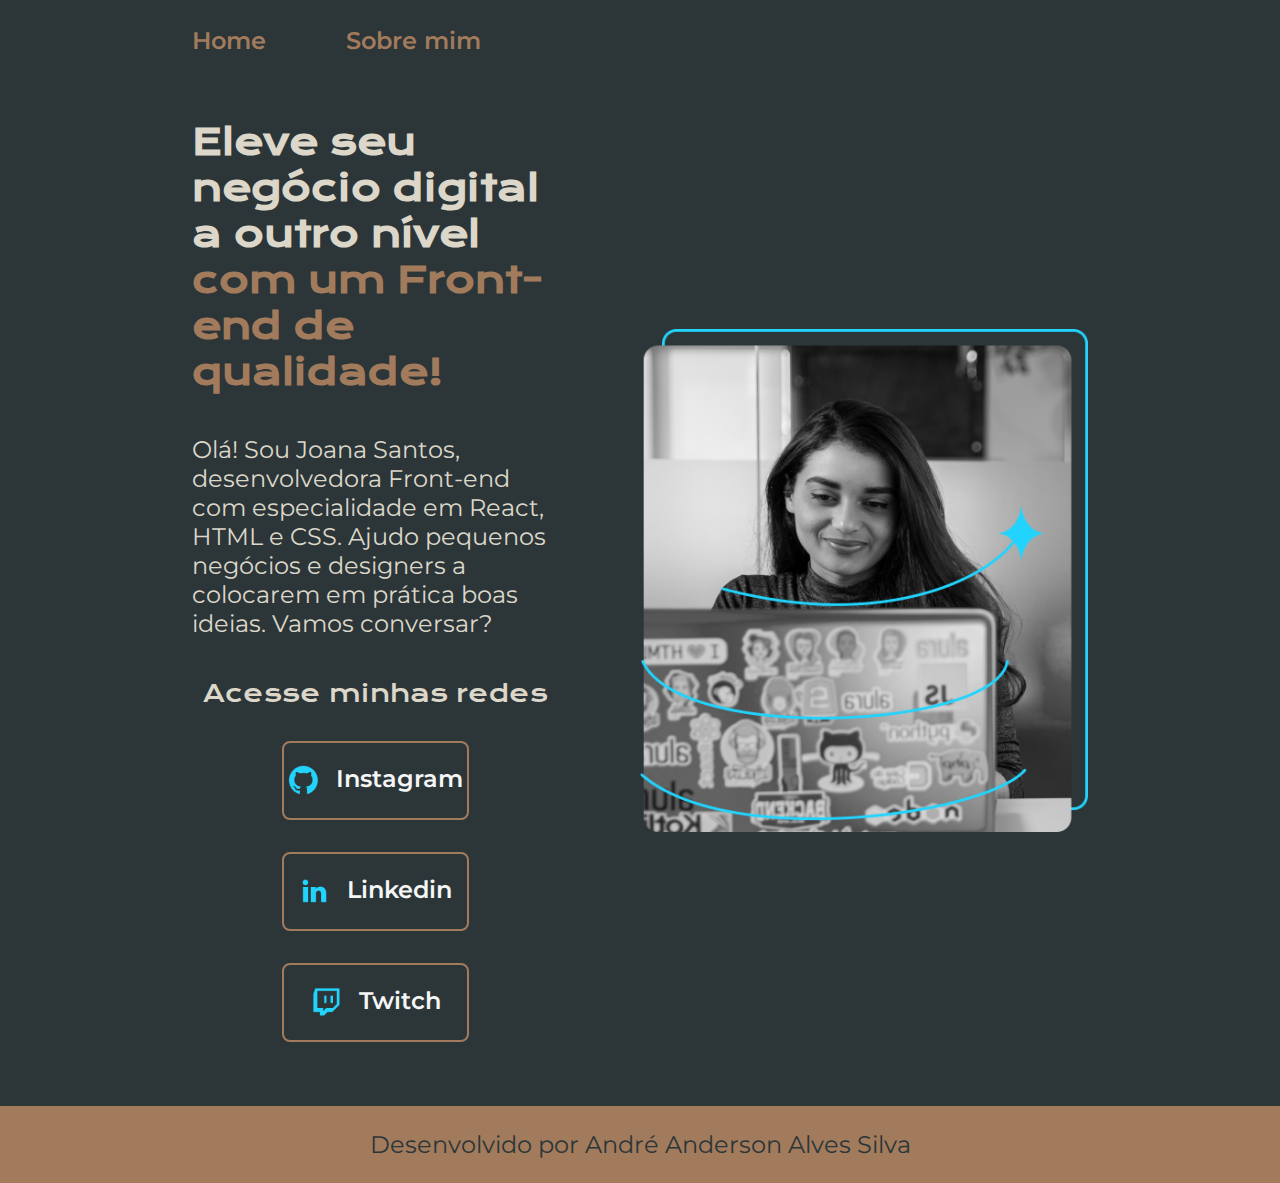
<file: index.html>
<!DOCTYPE html>
<html lang="pt-br">
<head>
    <meta charset="UTF-8"> 
    <meta http-equiv="X-UA-Compatible" content="IE=edge">
    <meta name="viewport" content="width=device-width, initial-scale=1.0">
    <title>Portfólio</title>
    <link rel="stylesheet" href="./estilos/style.css">
</head>
<body>
    <header class="cabecalho">
        <nav class="cabecalho__menu">
            <a class="cabecalho__menu__link" href="index.html">Home</a>
            <a class="cabecalho__menu__link" href="about.html">Sobre mim</a>
        </nav>
    </header>
    <main class="apresentacao">
        <section class="apresentacao__conteudo">
            <h1 class="apresentacao__conteudo__titulo">
                Eleve seu negócio digital a outro nível 
                <strong class="titulo-destaque">com um Front-end de qualidade!
                </strong></h1>
                <p class="apresentacao__conteudo__texto">Olá! Sou Joana Santos, desenvolvedora 
                Front-end com especialidade em React, HTML e
                CSS. Ajudo pequenos negócios e designers a 
                colocarem em prática boas ideias. Vamos 
                conversar?</p>
                <div class="apresentacao__links">
                    <h2 class="apresentacao__links_subtitulo">Acesse minhas redes</h2>
                    <a class="apresentacao__links_navegacao" href="https://github.com/rafaballerini">
                        <img src="./assets/github.png">
                    Instagram
                    </a>
                    <a class="apresentacao__links_navegacao" href="https://linkedin.com/in/rafaellaballerini">
                        <img src="./assets/linkedin.png">
                    Linkedin
                    </a>
                    <a class="apresentacao__links_navegacao" href="https://twitch.tv/guilimadev">
                        <img src="./assets/twitch.png">
                    Twitch
                    </a>
                    
                </div>
        </section>
            <img class="apresentacao__imagem" src="./assets/imagem.png" alt="Foto da Joana Santos programando">
    </main>
    <footer class="rodape">
        <p>Desenvolvido por André Anderson Alves Silva</p>
    </footer>
</body>
</html>
</file>
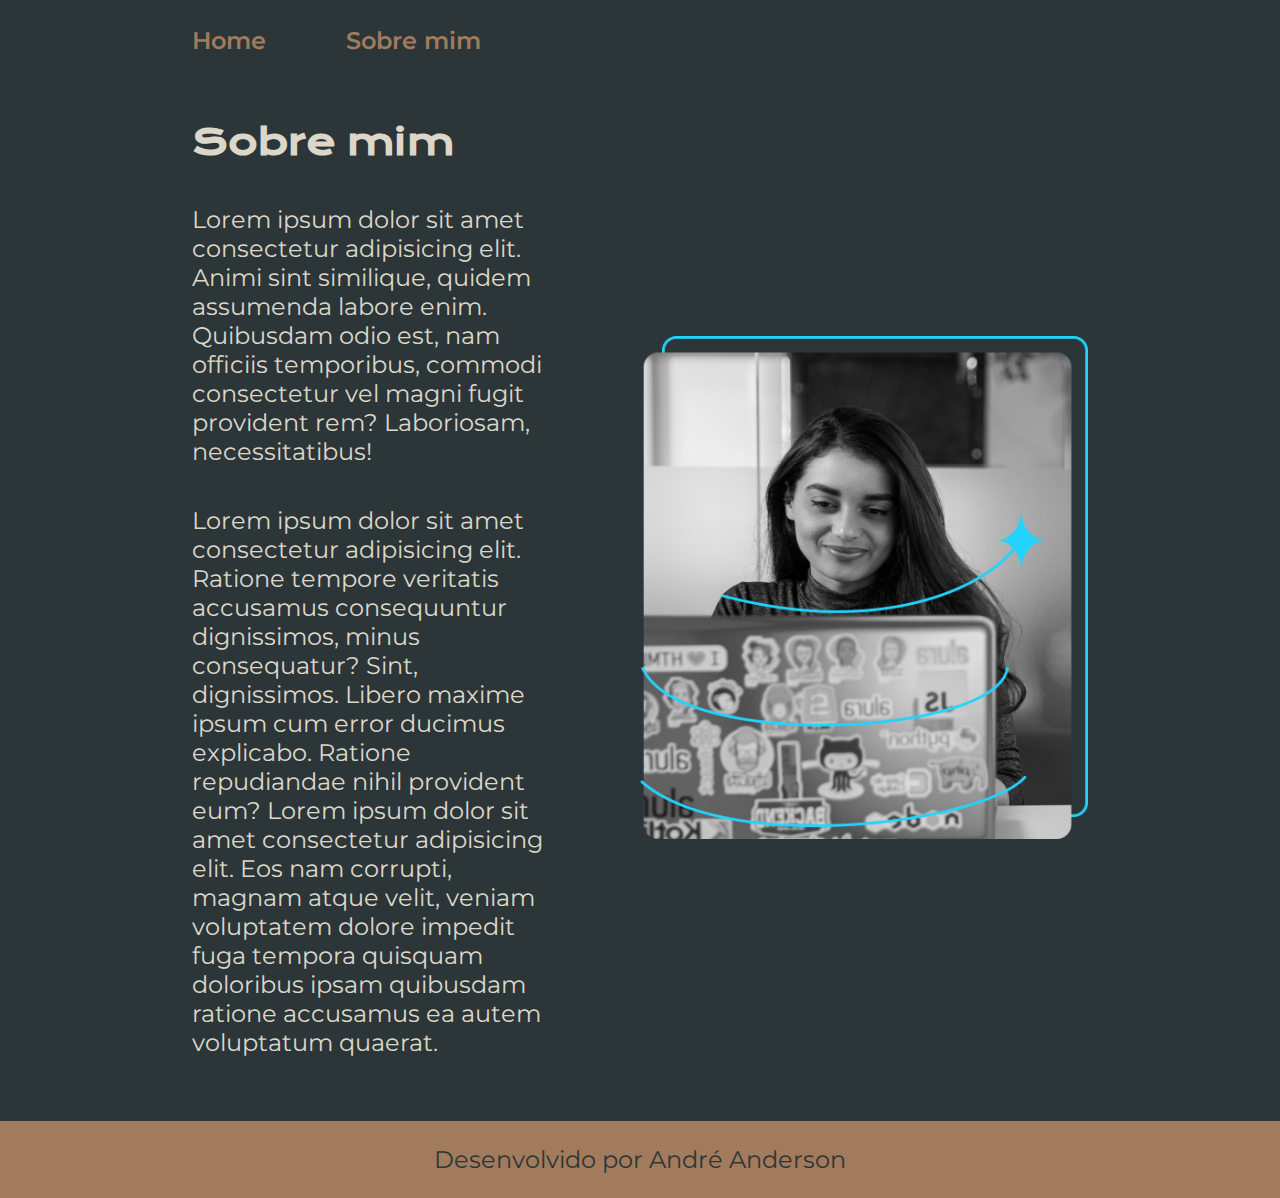
<file: about.html>
<!DOCTYPE html>
<html lang="pt-br">
<head>
    <meta charset="UTF-8">
    <meta http-equiv="X-UA-Compatible" content="IE=edge">
    <meta name="viewport" content="width=device-width, initial-scale=1.0">
    <link rel="stylesheet" href="./estilos/style.css">
    <title>Sobre mim</title>
</head>
<body>

    <header class="cabecalho">
        <nav class="cabecalho__menu">
            <a class="cabecalho__menu__link" href="index.html">Home</a>
            <a class="cabecalho__menu__link" href="about.html">Sobre mim</a>
        </nav>
    </header>
    <main class="apresentacao">
        <section class="apresentacao__conteudo">
            <h1 class="apresentacao__conteudo__titulo">Sobre mim</h1>
            <p class="apresentacao__conteudo__texto">Lorem ipsum dolor sit amet consectetur adipisicing elit. Animi sint similique, quidem assumenda labore enim. Quibusdam odio est, nam officiis temporibus, commodi consectetur vel magni fugit provident rem? Laboriosam, necessitatibus!</p>
            <p class="apresentacao__conteudo__texto">Lorem ipsum dolor sit amet consectetur adipisicing elit. Ratione tempore veritatis accusamus consequuntur dignissimos, minus consequatur? Sint, dignissimos. Libero maxime ipsum cum error ducimus explicabo. Ratione repudiandae nihil provident eum? Lorem ipsum dolor sit amet consectetur adipisicing elit. Eos nam corrupti, magnam atque velit, veniam voluptatem dolore impedit fuga tempora quisquam doloribus ipsam quibusdam ratione accusamus ea autem voluptatum quaerat.</p>
        </section>
        <img class="apresentacao__imagem" src="./assets/imagem.png" alt="Foto da Joana Santos programando">
    </main>
    <footer class="rodape">
        <p>Desenvolvido por André Anderson</p>
    </footer>

</body>
</html>
</file>
<file: estilos/style.css>
/*Importando estilo de fonts do google fonts para o meu código*/

@import url('https://fonts.googleapis.com/css2?family=Krona+One&family=Montserrat:wght@400;600&display=swap');

/* Variáveis globais criada para as cores */
:root{
    --cor-primaria: #2C3639;
    --cor-secundaria: #DCD7C9;
    --cor-terciaria: #A27B5C;
    --cor-hover:#3F4E4F;

    --fonte-primaria: 'Krona One', sans-serif;
    --fonte-secundaria: 'Montserrat', sans-serif;
}

*{
    margin:0;
    padding: 0;
}

body{
    /*Definindo que os elementos ocupem o tamanho total da tela e fiquem sempre dentro do elemento pai / OBS.: Foi removido da página, pois não há necessidade de uso já que os conteúdos são maiores que a tela*/
    /* height:100vh; */
    box-sizing: border-box;
    background-color: var(--cor-primaria);
    color: var(--cor-secundaria);
}

.cabecalho{
    padding: 2% 0% 0% 15%;
}

.cabecalho__menu{
    display: flex;
    gap: 80px;
}

.cabecalho__menu__link{
    font-family: var(--fonte-secundaria);
    font-size: 1.5rem;
    font-weight: 600;
    color:var(--cor-terciaria);
    text-decoration: none;
}

.apresentacao{
    padding:5% 15%;
    display:flex;
    align-items: center; /*Alinha os itens no centro da página na vertical*/
    justify-content:space-between; /*Dá um espaçamento aos elementos dentro da classe*/
    gap:82px; /*Espaçamento entre imagem e texto*/
}

/*Definindo nesta classe a altura e largura da classe e seus elementos*/
.apresentacao__conteudo{
    width:50%;
    display:flex; /*Ajustar espaçamento entre os elementos é necessário repetir o display flex que foi utilizado no pai*/
    flex-direction: column; /*Definir um espaçamento vertical entre os elementos (https://css-tricks.com/snippets/css/a-guide-to-flexbox/)*/
    gap:40px; /*Valor do espaçamento entre os elementos*/
}

.apresentacao__conteudo__titulo{
    font-size:2.25rem;
    font-family: var(--fonte-primaria);
}

.titulo-destaque{
    color: var(--cor-terciaria);
}
.apresentacao__conteudo__texto{
    font-size:1.5rem;
    font-family: var(--fonte-secundaria);
}

.apresentacao__links{
    display: flex; /*Repete o display flex do elemento PAI*/
    flex-direction: column; /*Ajusta os elementos em colunas*/
    justify-content: space-between; /*Utilizao o space-between para ajustar o elementos nos cantos do container um ao lado do outro (https://css-tricks.com/snippets/css/a-guide-to-flexbox/) */
    align-items:center;
    gap:32px; /*Espaçamento entre os elementos*/
}

.apresentacao__links_subtitulo{
    font-family: var(--fonte-primaria);
    font-weight: 400;
    font-size:1.5rem;
}

.apresentacao__links_navegacao{
    display:flex;
    justify-content: center;
    gap:16px;
    border:2px solid var(--cor-terciaria);
    width: 50%;
    text-align: center;
    border-radius: 8px;
    font-weight: 600; /*Peso da font montserrat importada do google fonts*/
    font-size: 1.5rem;
    padding: 21.5px 0;
    text-decoration: none;
    color: #f6f6f6;
    font-family: var(--fonte-secundaria);
}

.apresentacao__links_navegacao:hover{
    background-color: var(--cor-hover);
}

.apresentacao__imagem{
    width: 50%;
}

.rodape{
    padding: 24px;
    color:var(--cor-primaria);
    background-color: var(--cor-terciaria);
    text-align: center;
    font-family: var(--fonte-secundaria);
    font-size: 1.5rem;
    font-weight: 400;
}

/*-----------*\
    MOBILE
\*-----------*/

@media (max-width:1200px){
    
    .cabecalho{
        padding: 10%;   
    }

    .cabecalho__menu{
        justify-content: center;
    }
    
    .apresentacao{
        flex-direction:column-reverse;
        padding:5%;
        
    }

    .apresentacao__conteudo{
        width: auto; /*Ajustando o espaçamento do conteúdo na tela para dispositivos menores sem determinar um valor*/
    }

    
}
</file>
